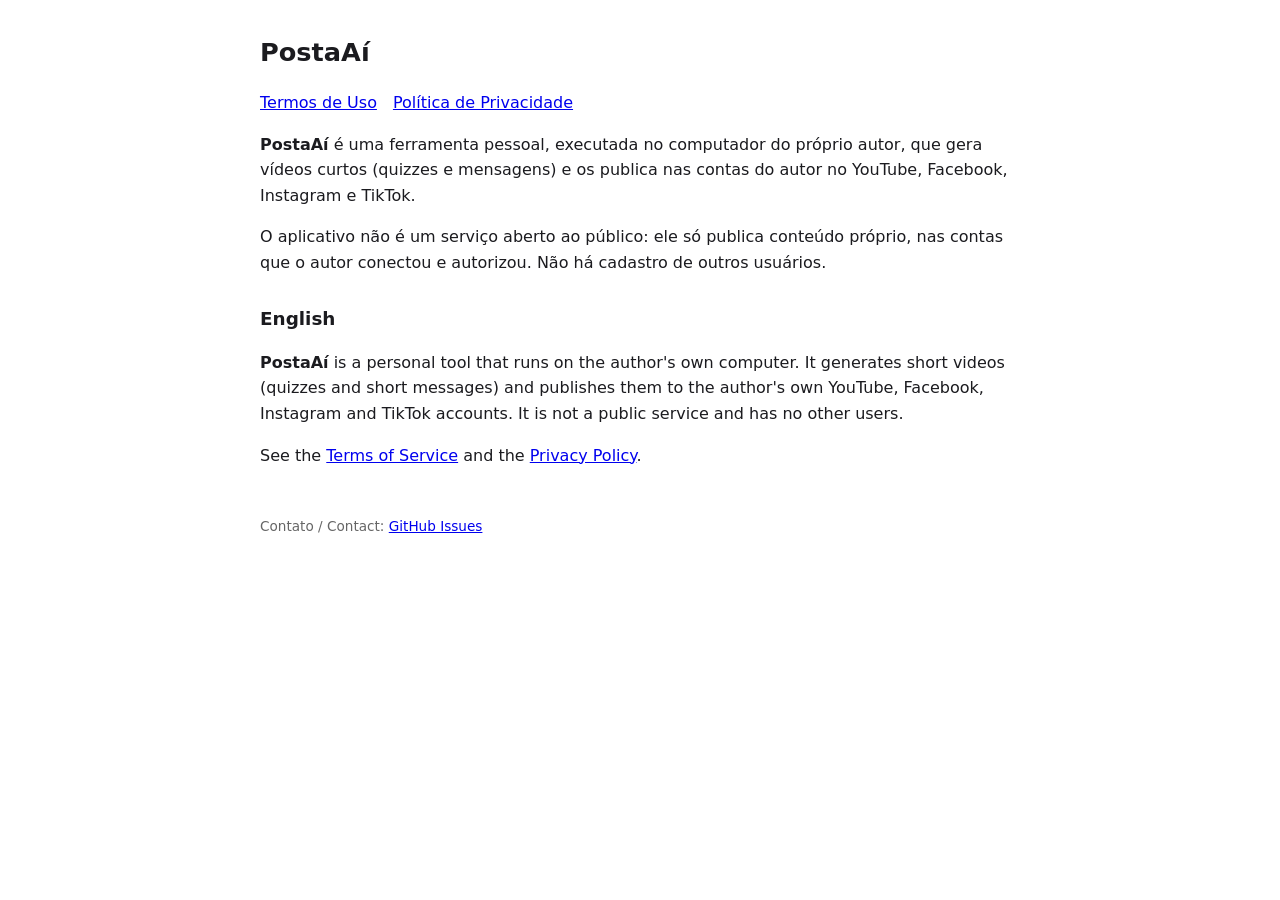
<file: index.html>
<!doctype html>
<html lang="pt-BR"><head><meta charset="utf-8"><meta name="viewport" content="width=device-width,initial-scale=1">
<title>PostaAí</title><link rel="stylesheet" href="estilo.css"></head><body>
<h1>PostaAí</h1>
<nav><a href="termos.html">Termos de Uso</a><a href="privacidade.html">Política de Privacidade</a></nav>
<p><strong>PostaAí</strong> é uma ferramenta pessoal, executada no computador do próprio autor, que gera vídeos curtos (quizzes e mensagens) e os publica nas contas do autor no YouTube, Facebook, Instagram e TikTok.</p>
<p>O aplicativo não é um serviço aberto ao público: ele só publica conteúdo próprio, nas contas que o autor conectou e autorizou. Não há cadastro de outros usuários.</p>
<h2>English</h2>
<p><strong>PostaAí</strong> is a personal tool that runs on the author's own computer. It generates short videos (quizzes and short messages) and publishes them to the author's own YouTube, Facebook, Instagram and TikTok accounts. It is not a public service and has no other users.</p>
<p>See the <a href="termos.html">Terms of Service</a> and the <a href="privacidade.html">Privacy Policy</a>.</p>
<footer>Contato / Contact: <a href="https://github.com/MatheusPinheirodeSouza1/postaai-legal/issues">GitHub Issues</a></footer>
</body></html>
</file>
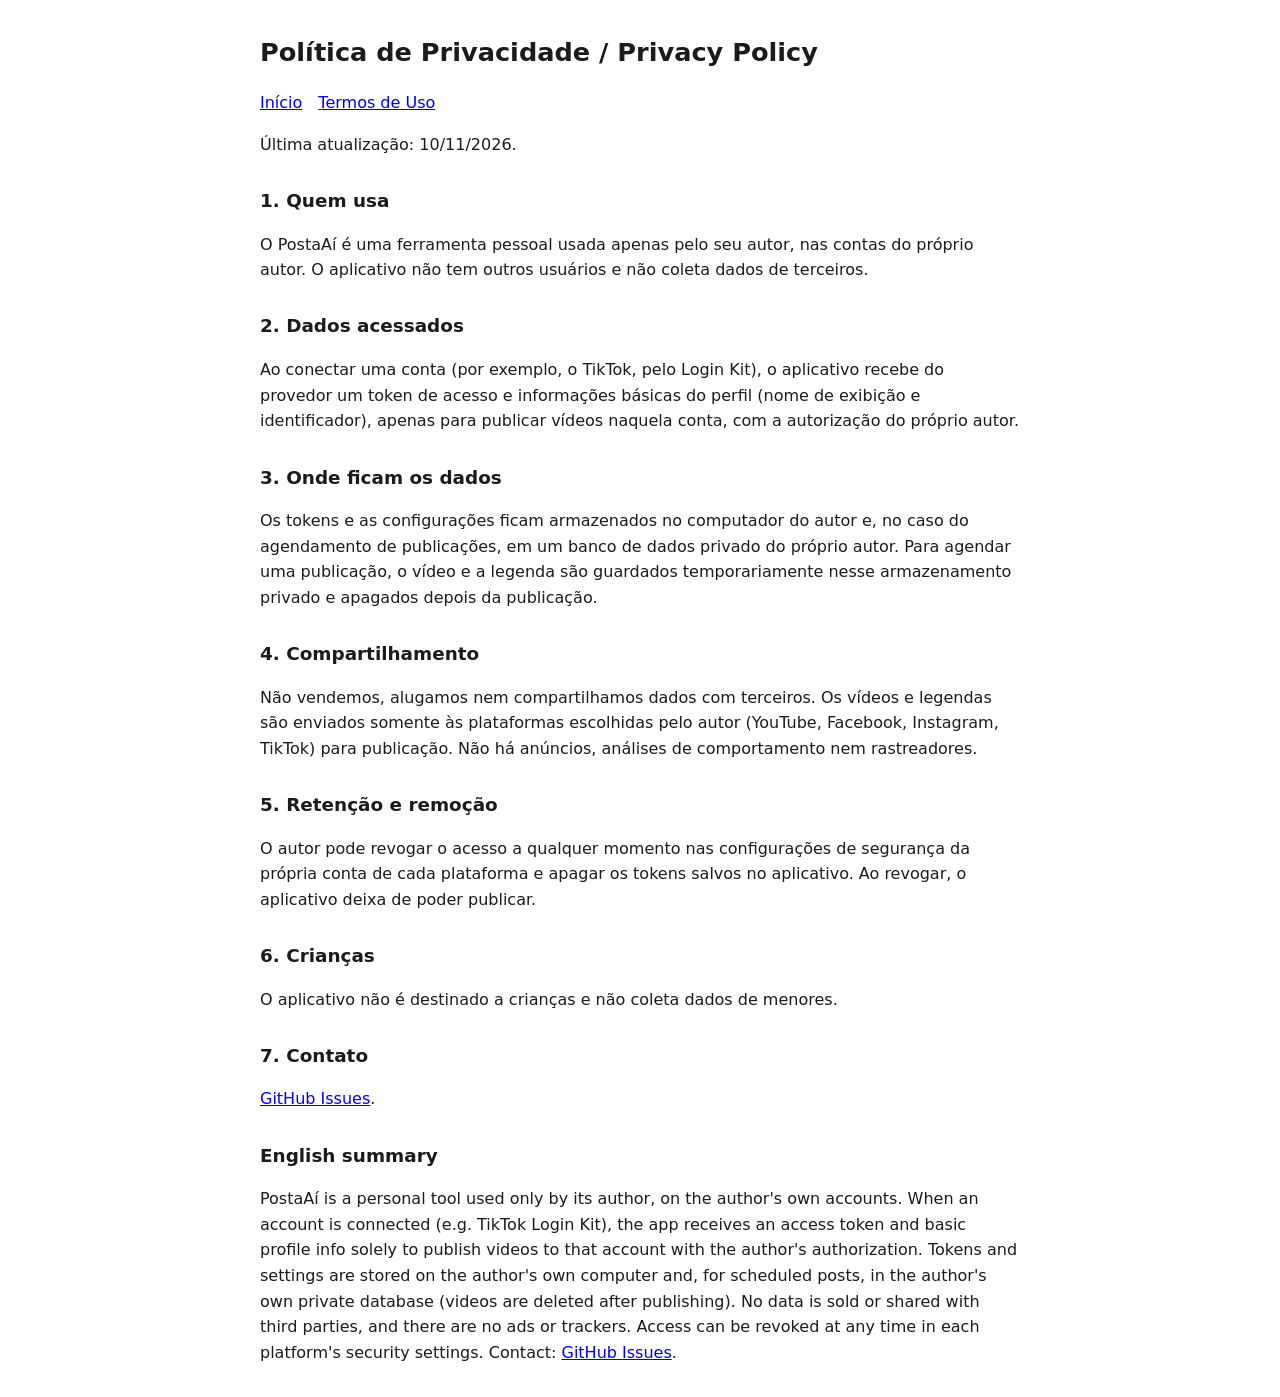
<file: privacidade.html>
<!doctype html>
<html lang="pt-BR"><head><meta charset="utf-8"><meta name="viewport" content="width=device-width,initial-scale=1">
<title>Política de Privacidade - PostaAí</title><link rel="stylesheet" href="estilo.css"></head><body>
<h1>Política de Privacidade / Privacy Policy</h1>
<nav><a href="index.html">Início</a><a href="termos.html">Termos de Uso</a></nav>
<p>Última atualização: 10/11/2026.</p>
<h2>1. Quem usa</h2>
<p>O PostaAí é uma ferramenta pessoal usada apenas pelo seu autor, nas contas do próprio autor. O aplicativo não tem outros usuários e não coleta dados de terceiros.</p>
<h2>2. Dados acessados</h2>
<p>Ao conectar uma conta (por exemplo, o TikTok, pelo Login Kit), o aplicativo recebe do provedor um token de acesso e informações básicas do perfil (nome de exibição e identificador), apenas para publicar vídeos naquela conta, com a autorização do próprio autor.</p>
<h2>3. Onde ficam os dados</h2>
<p>Os tokens e as configurações ficam armazenados no computador do autor e, no caso do agendamento de publicações, em um banco de dados privado do próprio autor. Para agendar uma publicação, o vídeo e a legenda são guardados temporariamente nesse armazenamento privado e apagados depois da publicação.</p>
<h2>4. Compartilhamento</h2>
<p>Não vendemos, alugamos nem compartilhamos dados com terceiros. Os vídeos e legendas são enviados somente às plataformas escolhidas pelo autor (YouTube, Facebook, Instagram, TikTok) para publicação. Não há anúncios, análises de comportamento nem rastreadores.</p>
<h2>5. Retenção e remoção</h2>
<p>O autor pode revogar o acesso a qualquer momento nas configurações de segurança da própria conta de cada plataforma e apagar os tokens salvos no aplicativo. Ao revogar, o aplicativo deixa de poder publicar.</p>
<h2>6. Crianças</h2>
<p>O aplicativo não é destinado a crianças e não coleta dados de menores.</p>
<h2>7. Contato</h2>
<p><a href="https://github.com/MatheusPinheirodeSouza1/postaai-legal/issues">GitHub Issues</a>.</p>
<h2>English summary</h2>
<p>PostaAí is a personal tool used only by its author, on the author's own accounts. When an account is connected (e.g. TikTok Login Kit), the app receives an access token and basic profile info solely to publish videos to that account with the author's authorization. Tokens and settings are stored on the author's own computer and, for scheduled posts, in the author's own private database (videos are deleted after publishing). No data is sold or shared with third parties, and there are no ads or trackers. Access can be revoked at any time in each platform's security settings. Contact: <a href="https://github.com/MatheusPinheirodeSouza1/postaai-legal/issues">GitHub Issues</a>.</p>
</body></html>
</file>
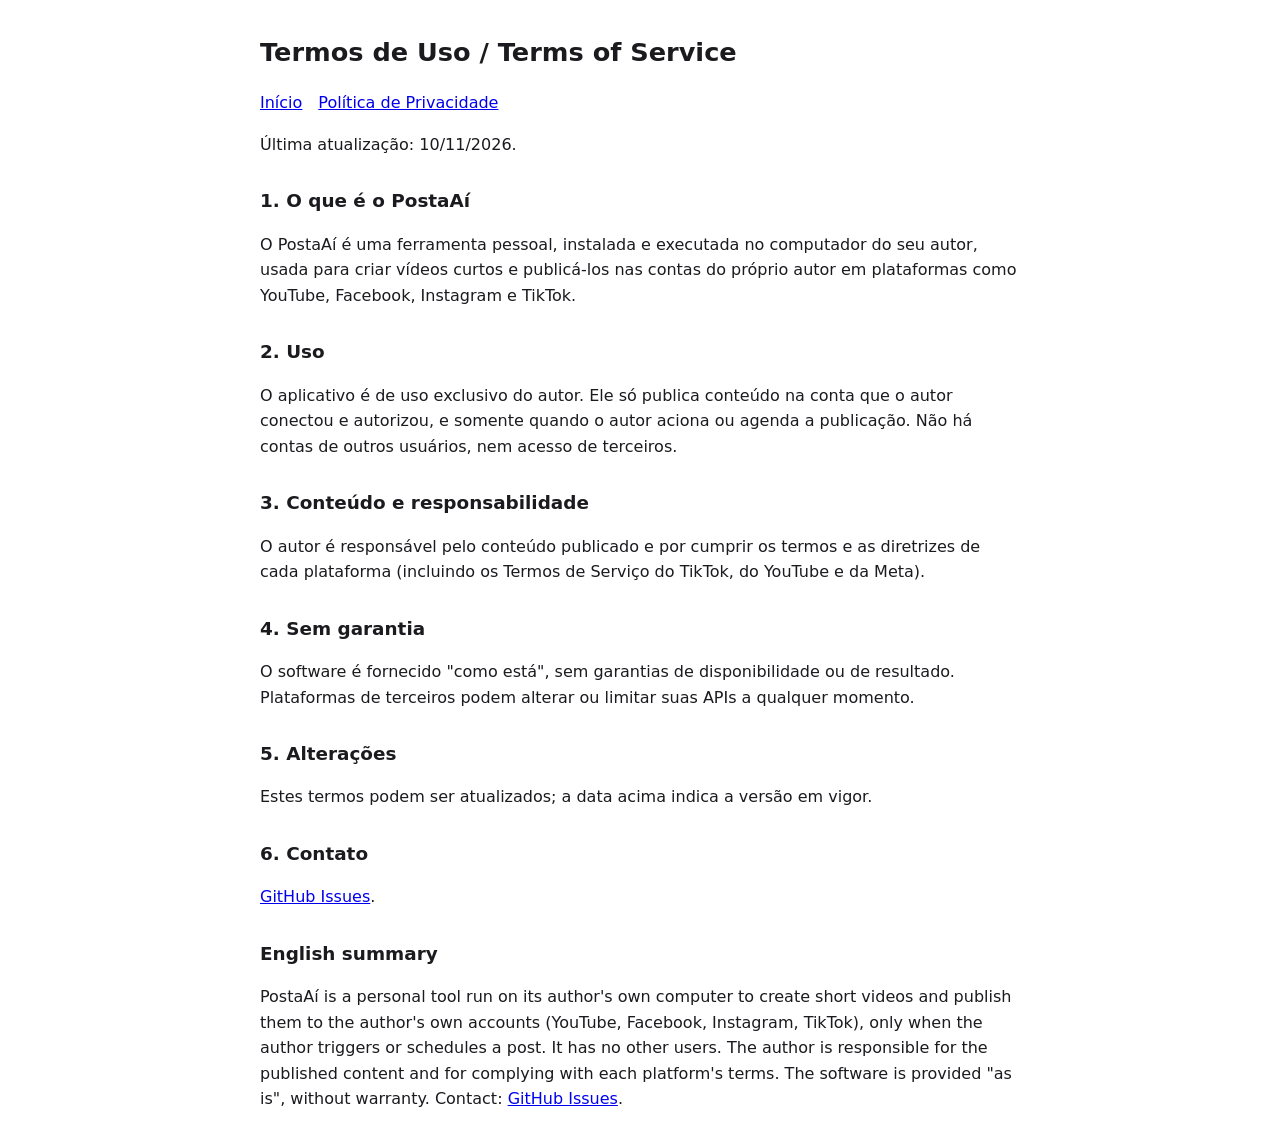
<file: termos.html>
<!doctype html>
<html lang="pt-BR"><head><meta charset="utf-8"><meta name="viewport" content="width=device-width,initial-scale=1">
<title>Termos de Uso - PostaAí</title><link rel="stylesheet" href="estilo.css"></head><body>
<h1>Termos de Uso / Terms of Service</h1>
<nav><a href="index.html">Início</a><a href="privacidade.html">Política de Privacidade</a></nav>
<p>Última atualização: 10/11/2026.</p>
<h2>1. O que é o PostaAí</h2>
<p>O PostaAí é uma ferramenta pessoal, instalada e executada no computador do seu autor, usada para criar vídeos curtos e publicá-los nas contas do próprio autor em plataformas como YouTube, Facebook, Instagram e TikTok.</p>
<h2>2. Uso</h2>
<p>O aplicativo é de uso exclusivo do autor. Ele só publica conteúdo na conta que o autor conectou e autorizou, e somente quando o autor aciona ou agenda a publicação. Não há contas de outros usuários, nem acesso de terceiros.</p>
<h2>3. Conteúdo e responsabilidade</h2>
<p>O autor é responsável pelo conteúdo publicado e por cumprir os termos e as diretrizes de cada plataforma (incluindo os Termos de Serviço do TikTok, do YouTube e da Meta).</p>
<h2>4. Sem garantia</h2>
<p>O software é fornecido "como está", sem garantias de disponibilidade ou de resultado. Plataformas de terceiros podem alterar ou limitar suas APIs a qualquer momento.</p>
<h2>5. Alterações</h2>
<p>Estes termos podem ser atualizados; a data acima indica a versão em vigor.</p>
<h2>6. Contato</h2>
<p><a href="https://github.com/MatheusPinheirodeSouza1/postaai-legal/issues">GitHub Issues</a>.</p>
<h2>English summary</h2>
<p>PostaAí is a personal tool run on its author's own computer to create short videos and publish them to the author's own accounts (YouTube, Facebook, Instagram, TikTok), only when the author triggers or schedules a post. It has no other users. The author is responsible for the published content and for complying with each platform's terms. The software is provided "as is", without warranty. Contact: <a href="https://github.com/MatheusPinheirodeSouza1/postaai-legal/issues">GitHub Issues</a>.</p>
</body></html>
</file>
<file: estilo.css>
body{font-family:system-ui,-apple-system,Segoe UI,Roboto,sans-serif;max-width:760px;margin:2rem auto;padding:0 1rem;line-height:1.6;color:#1b1b1f;background:#fff}
h1{font-size:1.6rem}h2{font-size:1.15rem;margin-top:1.8rem}nav a{margin-right:1rem}footer{margin-top:3rem;font-size:.85rem;color:#666}
@media(prefers-color-scheme:dark){body{background:#16161a;color:#e8e8ec}a{color:#8ab4ff}footer{color:#999}}
</file>
